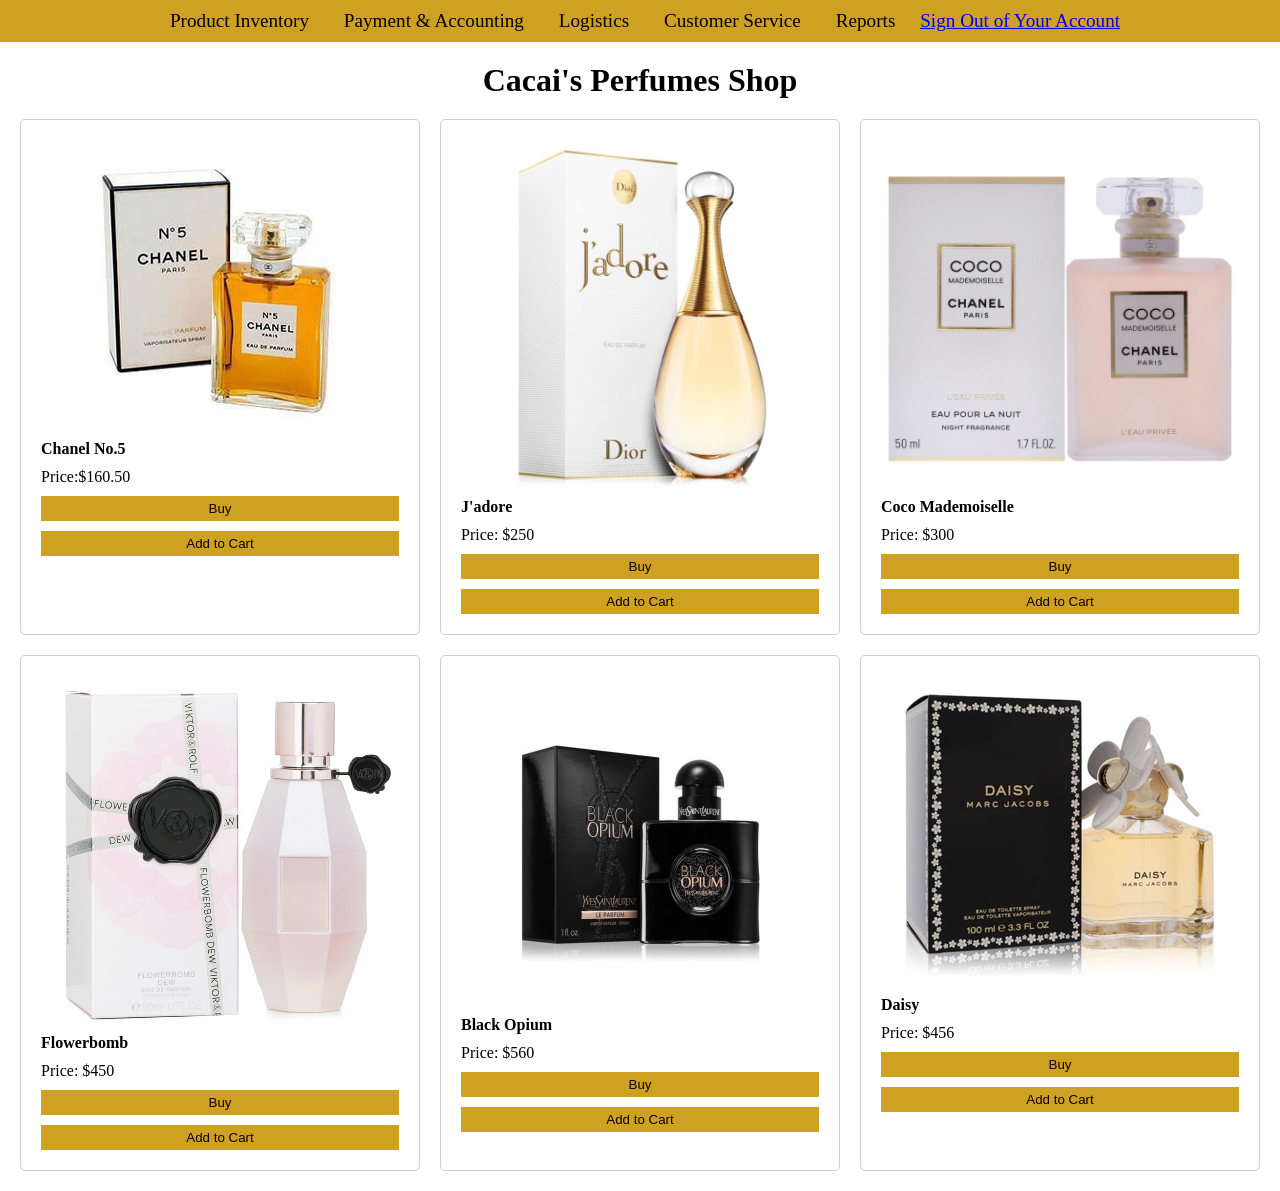
<file: product/index.html>
<!DOCTYPE html>
<html lang="en">
<head>
    <meta charset="UTF-8">
    <meta name="viewport" content="width=device-width, initial-scale=1.0">
    <title>Product Inventory</title>
    <style>
        /* Resetting defgitault margin and padding for all elements */
        * {
            margin: 0;
            padding: 0;
            box-sizing: border-box;
        }

        /* Header and Navigation styles */
        header {
    background-color: #cfa123;
    color: #0d0202;
    padding: 10px;
    text-align: center;
    font-size: larger;
    transition: all 0.2s;
}

nav ul {
    list-style-type: none;
    padding: 0;
    margin: 0;
}

nav ul li {
    display: inline;
    margin-right: 10px;
}

nav ul li a {
    color: #020000;
    text-decoration: none;
    padding: 5px 10px;
    border-radius: 5px;
    transition: background-color 0.2s, color 0.2s;
}

nav ul li a:hover {
    background-color: #020000;
    color: #ffffff;
}


        /* Main Content styles */
        main {
            padding: 20px;
        }

        h1 {
            margin-bottom: 20px;
        }

        /* Grid container for products */
        .product-grid {
            display: grid;
            grid-template-columns: repeat(auto-fill, minmax(300px, 1fr));
            grid-gap: 20px;
        }

        /* Product container */
        .product {
            border: 1px solid #ccc;
            border-radius: 5px;
            padding: 20px;
        }

        /* Image styles */
        .product img {
            max-width: 100%;
            height: auto;
            display: block; /* Ensures proper spacing */
            margin: 0 auto; /* Centers the image */
            transition: transform 0.3s ease-in-out; /* Smooth transition */
        }
        .imgsize{
            max-width: 10%;
        }

        /* Image hover effect */
        .product img:hover {
            transform: scale(1.1); /* Zoom in effect */
        }

        /* Button styles */
        .buy-button, .add-to-cart-button {
            padding: 5px 10px;
            background-color: #cfa123;
            color: #0d0202;
            border: none;
            cursor: pointer;
            margin-top: 10px;
            display: block;
            width: 100%;
            text-align: center;
        }

        .buy-button:hover, .add-to-cart-button:hover {
            background-color: #0056b3;
        }

        /* Paragraph styles */
        .product p {
            margin-bottom: 10px; /* Add space between paragraphs */
        }

        /* Bold text */
        .product p.bold-text {
            font-weight: bold;

        }
        h1 {
            text-align: center;
        }
    
    </style>
</head>
<body>
    <!-- Header Section -->
    <header>
        <!-- Navigation Menu -->
        <nav>
            <ul>
                <li><a href="index.html">Product Inventory</a></li>
                <li><a href="payment.html">Payment & Accounting</a></li>
                <li><a href="logistics.html">Logistics</a></li>
                <li><a href="customer_service.html">Customer Service</a></li>
                <li><a href="reports.html">Reports</a></li>
                <a href="../public/user/logout.php" class="btn btn-danger ml-3">Sign Out of Your Account</a>
            </ul>
        </nav>
    </header>

      <!-- Main Content Section -->
      <main>
        <h1>Cacai's Perfumes Shop</h1>
        <!-- Add your product inventory content here -->
        <div class="product-grid">

            <div class="product">
                <img class="imgsize" src="./media/p11.jpg">
                <p class="bold-text">Chanel No.5</p>  
                <p>Price:$160.50</p>
                <button class="buy-button" onclick="redirectToPayment('001')">Buy</button>
                <button class="add-to-cart-button" onclick="redirectToPayment('001')">Add to Cart</button>
            </div>

            
            <div class="product">
                <img src="./media/p2.jpg">
                <p class="bold-text">J'adore</p>
                <p>Price: $250</p>
                <button class="buy-button" onclick="redirectToPayment('002')">Buy</button>
                <button class="add-to-cart-button" onclick="redirectToPayment('002')">Add to Cart</button>
            </div>

            <div class="product">
              <img src="./media/p3.jpg">
              <p class="bold-text">Coco Mademoiselle</p>
              <p>Price: $300</p>
              <button class="buy-button" onclick="redirectToPayment('003')">Buy</button>
              <button class="add-to-cart-button" onclick="redirectToPayment('003')">Add to Cart</button>
            </div>

            <div class="product">
              <img src="./media/p4.jpg">
              <p class="bold-text">Flowerbomb</p>
              <p>Price: $450</p>
              <button class="buy-button" onclick="redirectToPayment('004')">Buy</button>
              <button class="add-to-cart-button" onclick="redirectToPayment('004')">Add to Cart</button>
            </div>

            <div class="product">
                <img src="./media/p5.jpg">
                <p class="bold-text">Black Opium </p>
                <p>Price: $560</p>
                <button class="buy-button" onclick="redirectToPayment('004')">Buy</button>
                <button class="add-to-cart-button" onclick="redirectToPayment('004')">Add to Cart</button>
              </div>

              <div class="product">
                <img src="./media/p6.jpg">
                <p class="bold-text">Daisy </p>
                <p>Price: $456</p>
                <button class="buy-button" onclick="redirectToPayment('004')">Buy</button>
                <button class="add-to-cart-button" onclick="redirectToPayment('004')">Add to Cart</button>
              </div>
    </main>

    <script>
        function redirectToPayment() {
            window.location.href = "payment.html";
        }
    </script>
</body>
</html>
</file>
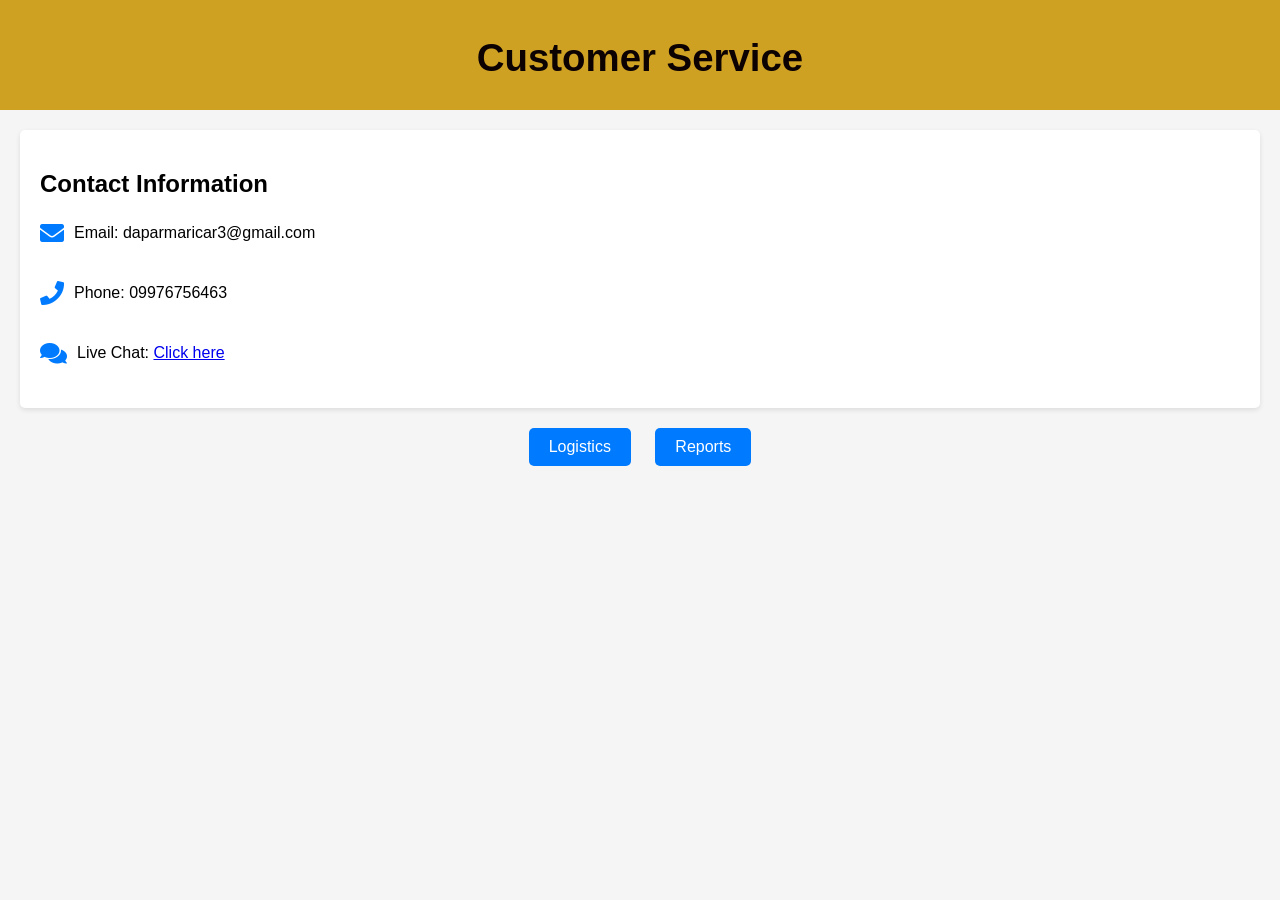
<file: product/customer_service.html>
<!DOCTYPE html>
<html lang="en">
<head>
    <meta charset="UTF-8">
    <meta name="viewport" content="width=device-width, initial-scale=1.0">
    <title> - Customer Service</title>
    <link rel="stylesheet" href="https://cdnjs.cloudflare.com/ajax/libs/font-awesome/5.15.4/css/all.min.css"> <!-- Font Awesome for icons -->
    <style>
        /* CSS styles */
        body {
            font-family: Arial, sans-serif;
            margin: 0;
            padding: 0;
            background-color: #f5f5f5;
        }
        header {
            background-color: #cfa123;
            color: #0d0202;
            padding: 10px;
            text-align: center;
            font-size: larger;
            transition: all 0.2s;
        }
        

        main {
            padding: 20px;
        }

        h1 {
            margin-bottom: 20px;
        }

        .contact-info {
            background-color: #fff;
            border-radius: 5px;
            box-shadow: 0 2px 5px rgba(0, 0, 0, 0.1);
            padding: 20px;
            margin-bottom: 20px;
        }

        .contact-info h2 {
            margin-bottom: 10px;
        }

        .contact-method {
            display: flex;
            align-items: center;
            margin-bottom: 10px;
        }

        .contact-method i {
            margin-right: 10px;
            font-size: 24px;
            color: #007bff;
        }

        /* Middle Buttons */
        .middle-buttons {
            text-align: center;
            margin-bottom: 20px;
        }

        .middle-buttons button {
            margin: 0 10px;
            padding: 10px 20px;
            background-color: #007bff;
            color: #fff;
            border: none;
            border-radius: 5px;
            cursor: pointer;
            font-size: 16px;
            transition: background-color 0.3s ease;
        }

        .middle-buttons button:hover {
            background-color: #0056b3;
        }
    </style>
</head>
<body>
    <!-- Header Section -->
    <header>
        <h1>Customer Service</h1>
    </header>

    <!-- Main Content Section -->
    <main>
        <!-- Contact Information -->
        <div class="contact-info">
            <h2>Contact Information</h2>
            <div class="contact-method">
                <i class="fas fa-envelope"></i>
                <p>Email: daparmaricar3@gmail.com</p>
            </div>
            <div class="contact-method">
                <i class="fas fa-phone"></i>
                <p>Phone: 09976756463</p>
            </div>
            <div class="contact-method">
                <i class="fas fa-comments"></i>
                <p>Live Chat: <a href="#">Click here</a></p>
            </div>
        </div>

        <!-- Middle Buttons -->
        <div class="middle-buttons">
            <button onclick="redirectToLogistics()">Logistics</button>
            <button onclick="redirectToReports()">Reports</button>
        </div>
    </main>

    <script>
        function redirectToLogistics() {
            // Redirect to logistics page
            window.location.href = "logistics.html";
        }

        function redirectToReports() {
            // Redirect to reports page
            window.location.href = "reports.html";
        }
    </script>
</body>
</html>
</file>
